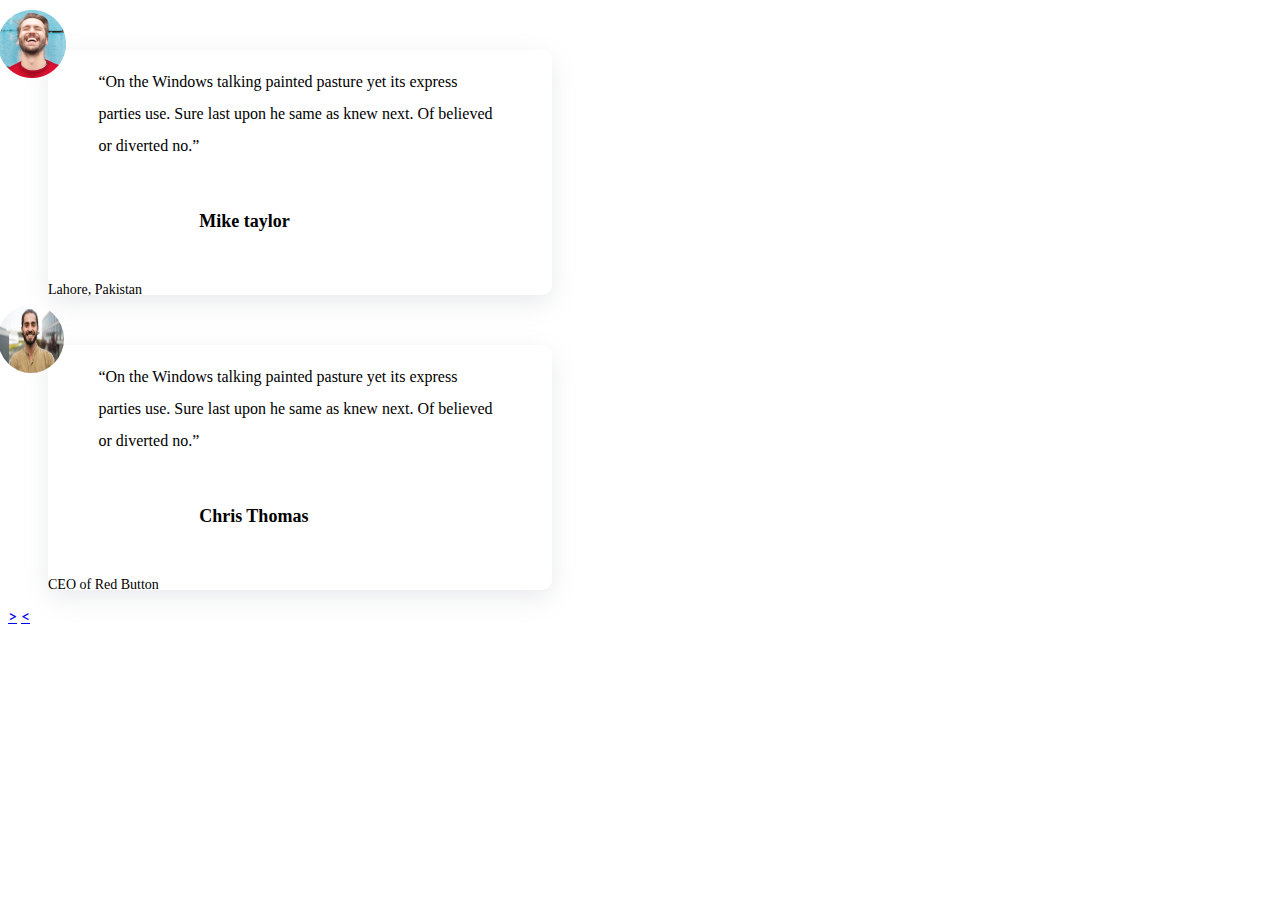
<file: eg.html>
<!DOCTYPE html>
<html lang="en">
  <head>
    <meta charset="UTF-8" />
    <meta name="viewport" content="width=device-width, initial-scale=1.0" />
    <title>Document</title>
    <link rel="stylesheet" href="ex.css" />
    <link
      href="https://fonts.googleapis.com/css?family=Lato:300,400&display=swap"
      rel="stylesheet"
    />
    <script src="https://ajax.googleapis.com/ajax/libs/jquery/3.7.1/jquery.min.js"></script>
    <link
      rel="stylesheet"
      href="https://cdn.jsdelivr.net/npm/swiper@11/swiper-bundle.min.css"
    />
  </head>
  <body>
    <div class="container">
      <script src="es.js"></script>
      <div class="card-stack">
        <div>
          <ul class="card-list">
            <li class="cards">
              <p class="windows">
                “On the Windows talking painted pasture yet its express parties
                use. Sure last upon he same as knew next. Of believed or
                diverted no.”
              </p>
              <h5 class="t-tit">Mike taylor</h5>
              <p class="n-names">Lahore, Pakistan</p>

              <div class="sticky-img">
                <img src="Image (1).png" alt="" />
              </div>
            </li>
            <li class="cards">
              <p class="windows">
                “On the Windows talking painted pasture yet its express parties
                use. Sure last upon he same as knew next. Of believed or
                diverted no.”
              </p>
              <h5 class="t-tit">Chris Thomas</h5>
              <p class="n-names">CEO of Red Button</p>

              <div class="sticky-img">
                <img
                  class="profile"
                  src="handsome-happy-bearded-man.jpg"
                  alt=""
                />
              </div>
            </li>
          </ul>
        </div>
        <div>
          <a class="buttons next" href="#"> &gt;</a>
          <a class="buttons prev" href="#"> &lt;</a>
        </div>
      </div>
    </div>
    <script src="https://cdn.jsdelivr.net/npm/swiper@11/swiper-bundle.min.js"></script>
  </body>
</html>
</file>
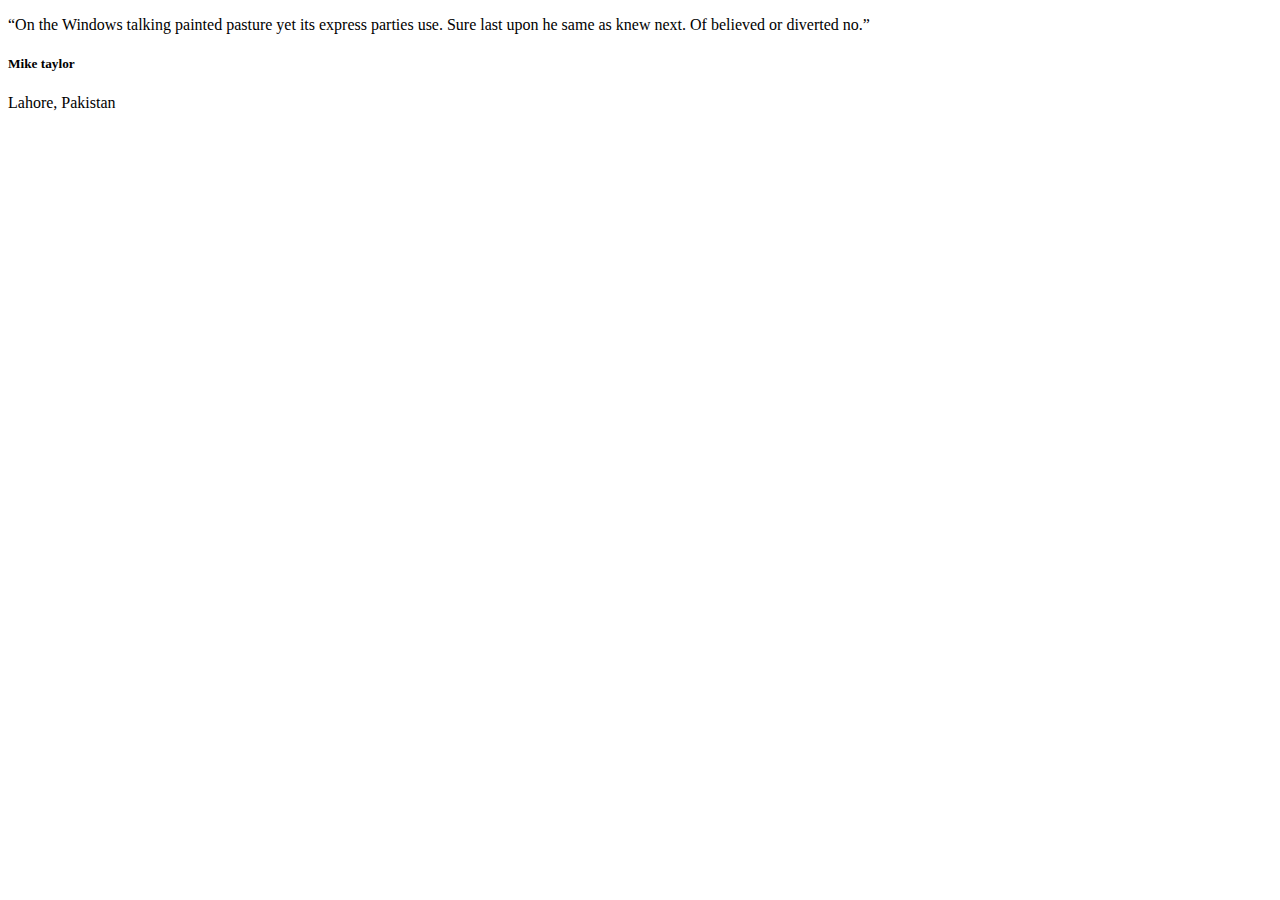
<file: html.html>
<!DOCTYPE html>
<html lang="en">
<head>
  <meta charset="UTF-8">
  <meta name="viewport" content="width=device-width, initial-scale=1.0">
  <title>Document</title>
</head>
<body>
  <div class="container">
    <div class="cards">
        <p>“On the Windows talking painted pasture yet its express parties use. Sure last upon he same as knew next. Of believed or diverted no.”</p>
        <h5>Mike taylor</h5>
        <p>Lahore, Pakistan</p>
      </div>
  </div>
</body>
</file>
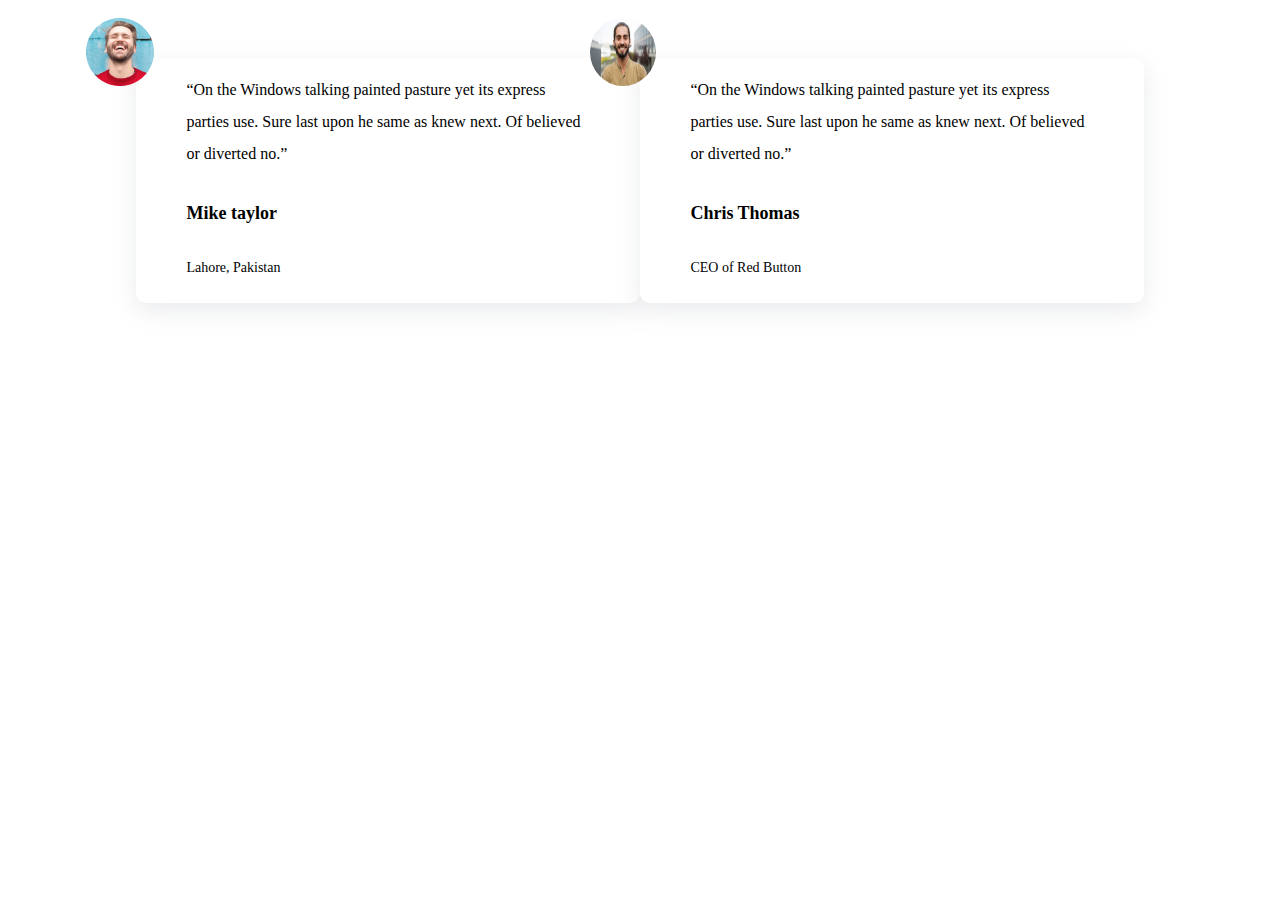
<file: slide.html>
<!DOCTYPE html>
<html lang="en">
<head>
  <meta charset="UTF-8">
  <meta name="viewport" content="width=device-width, initial-scale=1.0">
  <link rel="stylesheet" href="slider.css">
  <title>Document</title>
  <link rel="stylesheet" href="">
</head>
<body>
  <div class="container">
    <div class="cards">
        <p class="windows">“On the Windows talking painted pasture yet its express parties use. Sure last upon he same as knew next. Of believed or diverted no.”</p>
        <h5 class="t-tit">Mike taylor</h5>
        <p class="n-names">Lahore, Pakistan</p>
      
      <div class="sticky-img">
        <img src="Image (1).png" alt="">
      </div>
    </div>
    <div class="cards">
        <p class="windows">“On the Windows talking painted pasture yet its express parties use. Sure last upon he same as knew next. Of believed or diverted no.”</p>
        <h5 class="t-tit">Chris Thomas</h5>
        <p class="n-names">CEO of Red Button</p>
      
      <div class="sticky-img">
        <img class="profile" src="handsome-happy-bearded-man.jpg" alt="">
      </div>
    </div>
    </div>
  </div>
</body>
</html>
</file>
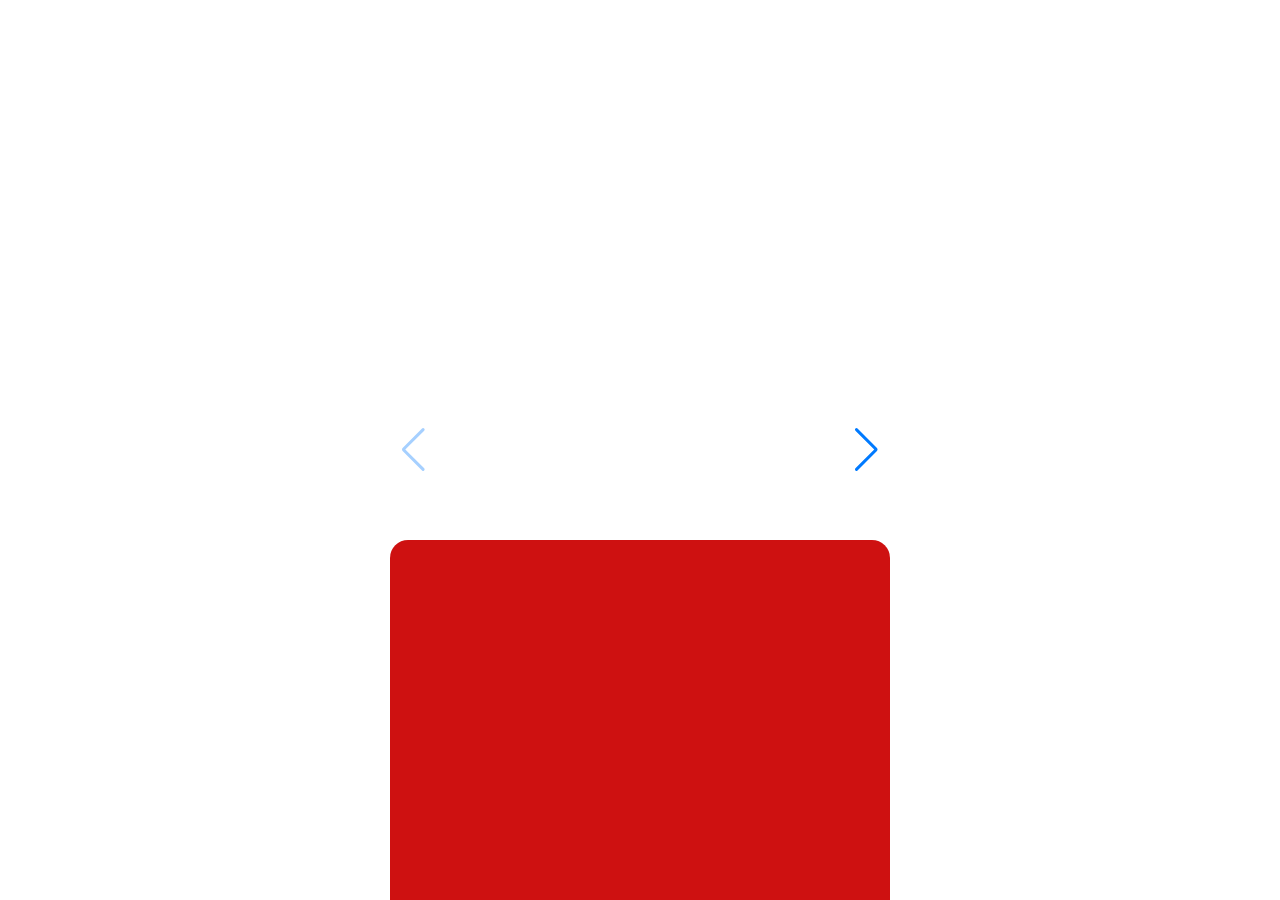
<file: swiper.html>
<!DOCTYPE html>
<html lang="en">
  <head>
    <meta charset="UTF-8" />
    <meta name="viewport" content="width=device-width, initial-scale=1.0" />
    <link
      rel="stylesheet"
      href="https://cdn.jsdelivr.net/npm/swiper@11/swiper-bundle.min.css"
    />
    <title>Swiper</title>
    <style>
      html,
      body {
        position: relative;
        height: 100%;
      }

      body {
        background: #eee;
        font-family: Helvetica Neue, Helvetica, Arial, sans-serif;
        font-size: 14px;
        color: #000;
        margin: 0;
        padding: 0;
      }

      body {
        background: #fff;
        font-family: Helvetica Neue, Helvetica, Arial, sans-serif;
        font-size: 14px;
        color: #000;
        margin: 0;
        padding: 0;
      }

      html,
      body {
        position: relative;
        height: 100%;
      }

      body {
        display: flex;
        justify-content: center;
        align-items: center;
      }

      .swiper {
        width: 500px;
        height: 900px;
      }

      .swiper-slide {
        display: flex;
        align-items: center;
        justify-content: center;
        border-radius: 18px;
        font-size: 22px;
        font-weight: bold;
        color: #fff;
      }

      .swiper-slide:nth-child(1n) {
        background-color: rgb(206, 17, 17);
      }

      .swiper-slide:nth-child(2n) {
        background-color: rgb(0, 140, 255);
      }

      .swiper-slide:nth-child(3n) {
        background-color: rgb(10, 184, 111);
      }

      .swiper-slide:nth-child(4n) {
        background-color: rgb(211, 122, 7);
      }

      .swiper-slide:nth-child(5n) {
        background-color: rgb(118, 163, 12);
      }

      /* extra style */
      .swiper-slide:nth-child(1n) {
        top: 60%;
        width: 40%;
        /* animation: scaleCard 100ms; */
      }
      .swiper-slide:nth-child(2n) {
        top: 90%;
        width: 55%;
      }
      .swiper-slide:nth-child(3n) {
        top: 120%;
        width: 70%;
      }
      .swiper-slide:nth-child(4n) {
        top: 150%;
        width: 85%;
      }
      .swiper-slide:nth-child(5n) {
        top: 180%;
        width: 100%;
      }
    </style>
  </head>
  <body>
    <div class="swiper">
      <div class="swiper-wrapper">
        <div class="swiper-slide">SLIDE1</div>
        <div class="swiper-slide">SLIDE2</div>
        <div class="swiper-slide">SLIDE3</div>
        <div class="swiper-slide">SLIDE4</div>
        <div class="swiper-slide">SLIDE5</div>
      </div>
      <div class="swiper-button-prev"></div>
      <div class="swiper-button-next"></div>
    </div>
  </body>
  <script src="https://cdn.jsdelivr.net/npm/swiper@11/swiper-bundle.min.js"></script>
  <script>
    var swiper = new Swiper(".swiper", {
      //   effect: "cards",
      //   direction: "vertical",
      grabCursor: true,
      navigation: {
        nextEl: ".swiper-button-next",
        prevEl: ".swiper-button-prev",
      },
    });
  </script>
</html>
</file>
<file: ex.css>
html {
  font-family: "Lato", sans-serif;
}
.container-s {
  background-color: #fff;
  padding: 50px 80px;
}
.container-s .card-stack {
  width: 500px;
  height: 250px;
  position: absolute;
  margin: 20px auto;
  display: flex;
}
.container-s .card-stack .buttons {
  position: absolute;
  background: rgba(0, 0, 0, 0.46);
  border: 2px solid rgba(255, 255, 255, 0.7);
  border-radius: 50%;
  width: 35px;
  height: 35px;
  color: rgba(255, 255, 255, 0.7);
  text-align: center;
  line-height: 35px;
  text-decoration: none;
  font-size: 22px;
  /* z-index: 100; */
  outline: none;
  /* transition: all 0.2s ease; */
}

/* .container-s .card-stack .prev {
  left: 15px;
  right: auto;
}
.container-s .card-stack .next {
  left: auto;
  right: 15px;
} */

.container-s .card-stack .card-list {
  width: 300px;
}
.container-s .card-stack .card-list__image {
  height: 200px;
}
.container-s .card-stack .card-list__text {
  color: #fff;
  font-weight: 300;
}
.container-s .card-stack .card-list li {
  display: flex;
  align-items: center;
  justify-content: center;
  transition: all 100ms ease-in-out;
  border-radius: 10px;
  position: absolute;
  list-style: none;
  height: 300px;
  left: 0;
  right: 0;
  margin: 0 auto;
  padding-top: 20px;
  -webkit-box-shadow: 0 2px 15px 1px rgba(225, 225, 225, 0.5);
  box-shadow: 0 1px 4px 1px rgba(0, 0, 0, 0.1);
}

.container-s .card-stack .card-list li:nth-child(1) {
  top: 50%;
  width: 100%;
  left: 20%;
}
.container-s .card-stack .card-list li:nth-child(2) {
  top: 18%;
  width: 100%;
 }

.transformThis {
  animation: scaleDown 500ms;
}
.transformPrev {
  animation: scaleUp 100ms;
  display: none;
}
@keyframes scaleUp {
  0% {
    transform: scale(1.2) translateY(50px);
    opacity: 0;
  }
  20% {
    transform: scale(1.15) translateY(40px);
    opacity: 0.1;
  }
  40% {
    transform: scale(1.1) translateY(30px);
    opacity: 0.2;
  }
  60% {
    transform: scale(1.05) translateY(20px);
    opacity: 0.4;
  }
  80% {
    transform: scale(1.01) translateY(10px);
    opacity: 0.8;
  }
  100% {
    transform: scale(1) translateY(0);
    opacity: 1;
  }
}
@keyframes scaleDown {
  0% {
    transform: scale(1) translateY(0);
    opacity: 1;
  }
  20% {
    transform: scale(1.01) translateY(20px);
    opacity: 0.8;
  }
  40% {
    transform: scale(1.05) translateY(40px);
    opacity: 0.4;
  }
  60% {
    transform: scale(1.1) translateY(60px);
    opacity: 0.2;
  }
  80% {
    transform: scale(1.15) translateY(80px);
    opacity: 0.1;
  }
  100% {
    transform: scale(1.2) translateY(100px);
    opacity: 0;
  }
}
@keyframes scaleCard {
  0% {
    top: 5px;
  }
  100% {
    top: 24px;
  }
}
@keyframes bounceInLeft {
  0% {
    opacity: 0;
    transform: translateX(40px);
  }
  100% {
    transform: translateX(0);
  }
}
@keyframes bounceInRight {
  0% {
    opacity: 0;
    transform: translateX(-40px);
  }
  100% {
    transform: translateX(0);
  }
}
.cards{
  margin-top: 50px;
  width: 504px;
  height: 245px;
  border-radius: 10px;
  background: rgba(255, 255, 255, 1);
  box-shadow: rgba(149, 157, 165, 0.2) 0px 8px 24px;
  position: relative;
  display: flex;
  flex-direction: column;
  align-items: start;
  }
  .windows{
    width: 402px;
  height: 96px;
  font-family: Poppins;
  font-size: 16px;
  font-weight: 400;
  line-height: 32px;
  letter-spacing: 0em;
  text-align: left;
  padding-left: 10%;
  
  }
  .t-tit{
  width: 100%;
  height: 27px;
  font-family: Poppins;
  font-size: 18px;
  font-weight: 600;
  line-height: 27px;
  letter-spacing: 0em;
  text-align: left;
  padding-left: 30%;
  
  }
  .n-names{
    width: 116px;
  height: 21px;
  font-family: Poppins;
  font-size: 14px;
  font-weight: 400;
  line-height: 21px;
  letter-spacing: 0em;
  text-align: left;
  padding-right: 48%;
  
  }
  .sticky-img{
    position: absolute;
    top: -40px;
    left: -50px;
  }
  .profile{
      width: 66px;
      height: 68px;
      border-radius: 50%;
  }
</file>
<file: slider.css>
.cards{
    margin-top: 50px;
    width: 504px;
    height: 245px;
    border-radius: 10px;
    background: rgba(255, 255, 255, 1);
    box-shadow: rgba(149, 157, 165, 0.2) 0px 8px 24px;
    position: relative;
    }
    .windows{
      width: 402px;
    height: 96px;
    font-family: Poppins;
    font-size: 16px;
    font-weight: 400;
    line-height: 32px;
    letter-spacing: 0em;
    text-align: left;
    padding-left: 10%;
    
    }
    .t-tit{
    width: 100%;
    height: 27px;
    font-family: Poppins;
    font-size: 18px;
    font-weight: 600;
    line-height: 27px;
    letter-spacing: 0em;
    text-align: left;
    padding-left: 10%;
    
    }
    .n-names{
      width: 116px;
    height: 21px;
    font-family: Poppins;
    font-size: 14px;
    font-weight: 400;
    line-height: 21px;
    letter-spacing: 0em;
    text-align: left;
    padding-left: 10%;
    
    }
    .container{
    
    display: flex;
    justify-content: center;
    }
    .sticky-img{
      position: absolute;
      top: -40px;
      left: -50px;
    }
    .profile{
        width: 66px;
        height: 68px;
        border-radius: 50%;
    }
</file>
